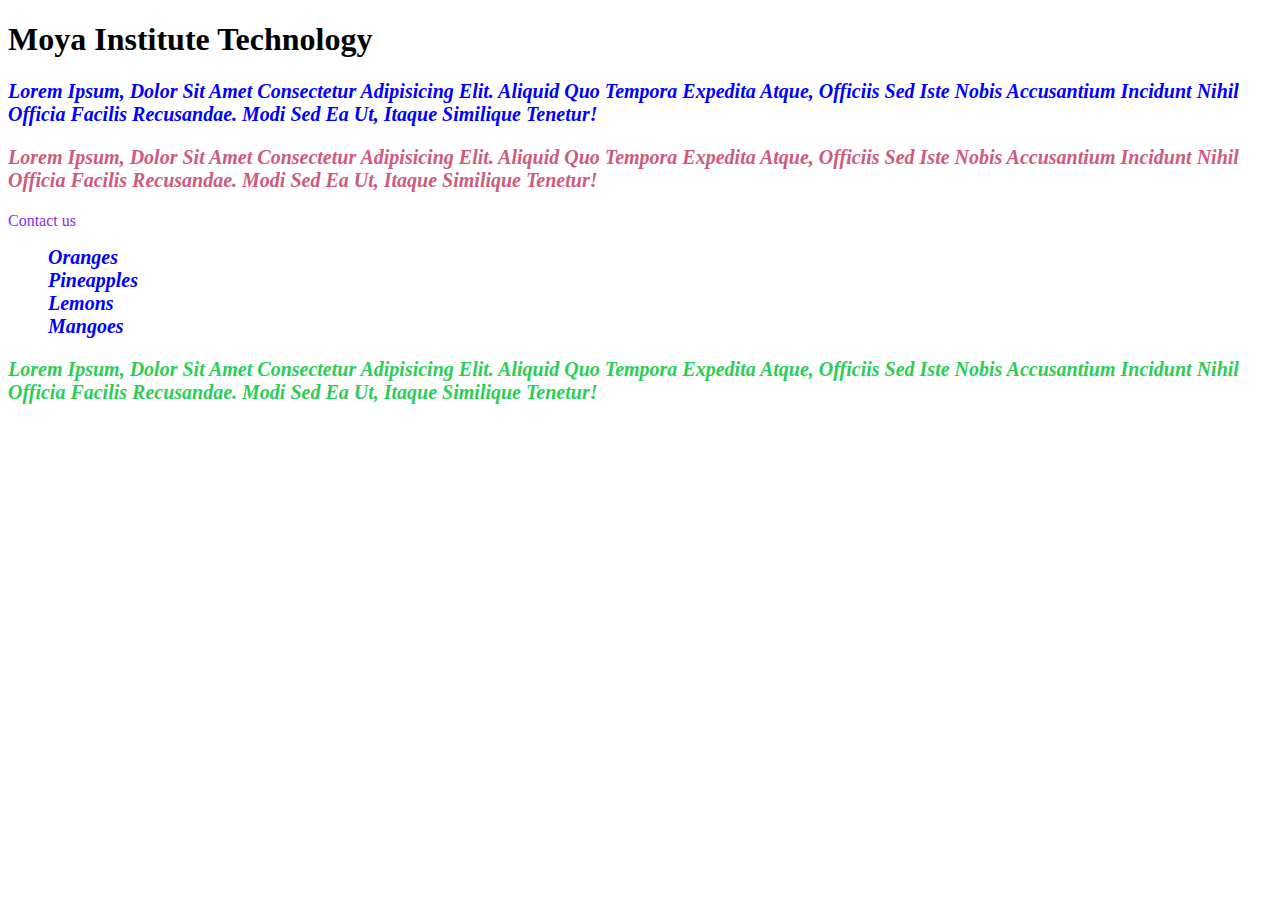
<file: index.html>
<!DOCTYPE html>
<html lang="en">
<head>
    <meta charset="UTF-8">
    <meta name="viewport" content="width=device-width, initial-scale=1.0">
    <title>Document</title>
    <!-- external css -->
     
    <link rel="stylesheet" href="style.css">
</head>
<body>
    
    <h1>Moya Institute Technology</h1>

    <section class="sec1">
        <p>Lorem ipsum, dolor sit amet consectetur adipisicing elit. Aliquid quo tempora expedita atque, officiis sed iste nobis accusantium incidunt nihil officia facilis recusandae. Modi sed ea ut, itaque similique tenetur!</p>
    </section>

    <section class="sec2">
        <p class="p2">Lorem ipsum, dolor sit amet consectetur adipisicing elit. Aliquid quo tempora expedita atque, officiis sed iste nobis accusantium incidunt nihil officia facilis recusandae. Modi sed ea ut, itaque similique tenetur!</p>
        <a href="">Contact us</a>
        <ul>
        <li>Oranges</li>
        <li>Pineapples</li>
        <li>Lemons</li>
        <li>Mangoes</li>
        </ul>

    </section>

    <section class="sec3">
        <p class="p3">Lorem ipsum, dolor sit amet consectetur adipisicing elit. Aliquid quo tempora expedita atque, officiis sed iste nobis accusantium incidunt nihil officia facilis recusandae. Modi sed ea ut, itaque similique tenetur!</p>
    </section>
</body>
</html>
</file>
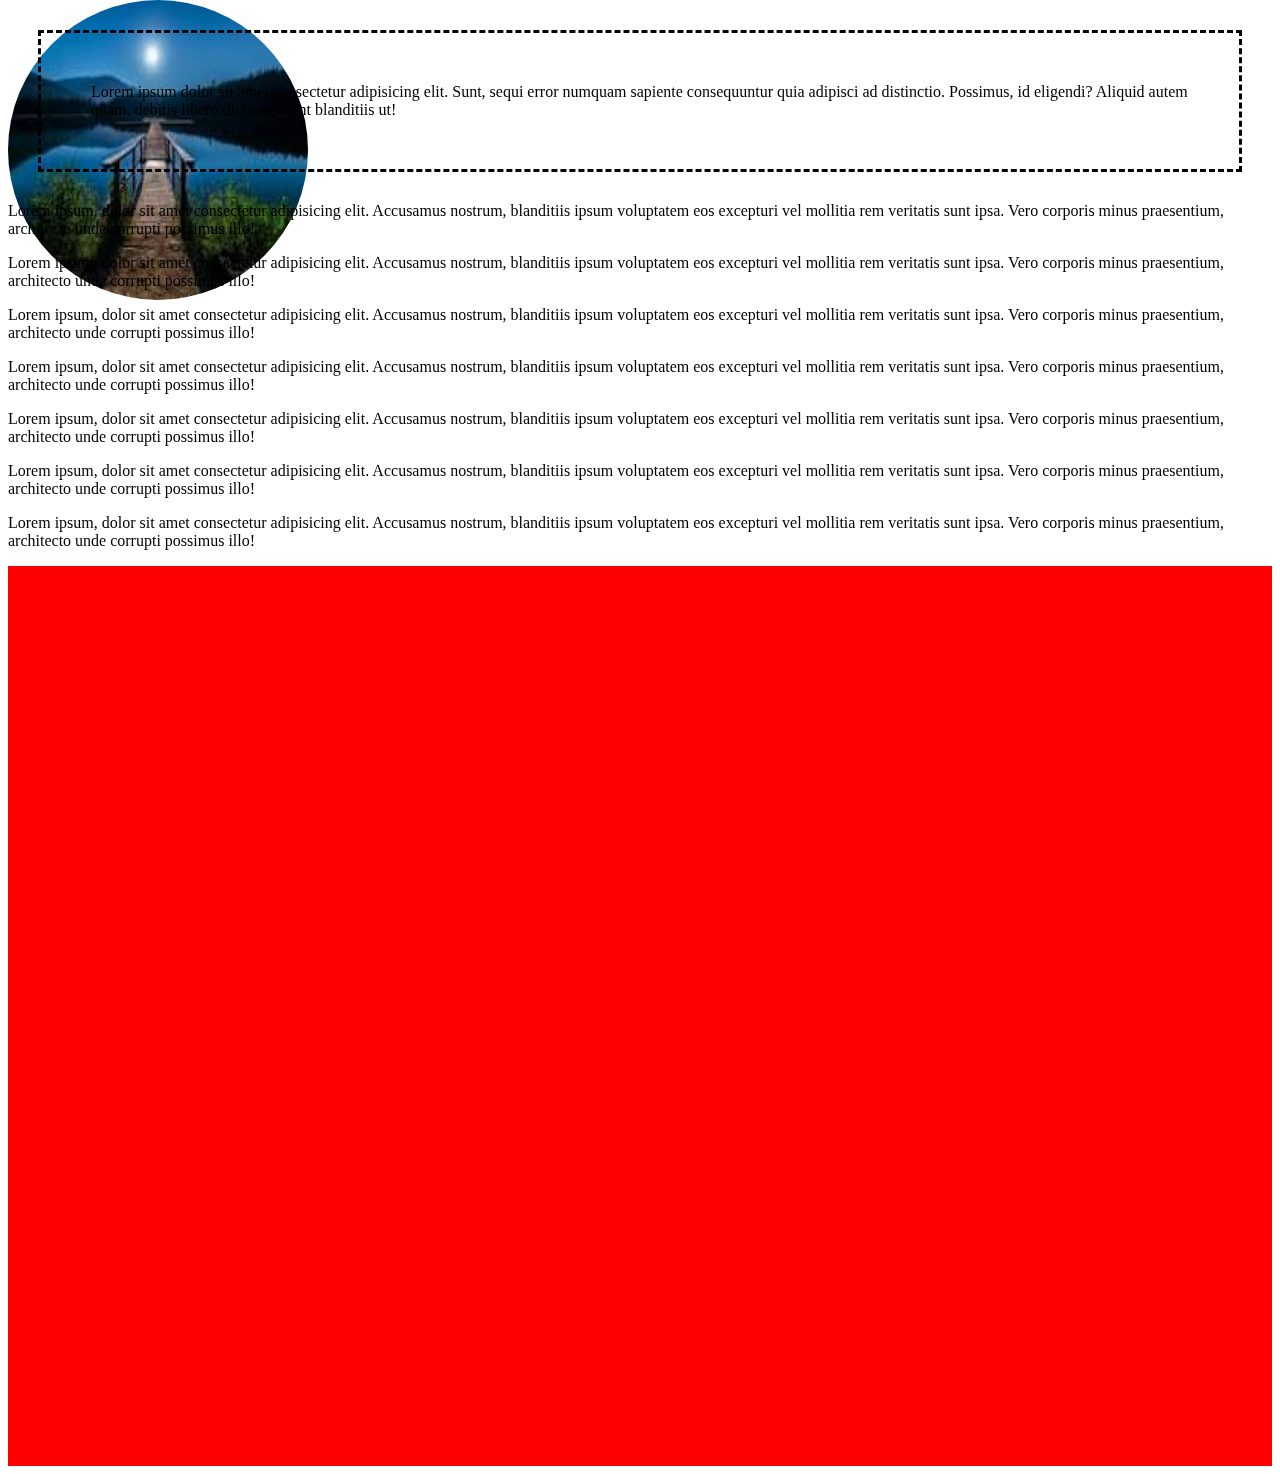
<file: Box.html>
<!DOCTYPE html>
<html lang="en">
<head>
    <meta charset="UTF-8">
    <meta name="viewport" content="width=device-width, initial-scale=1.0">
    <title>Document</title>
   <link rel="stylesheet" href="box.css">
</head>
<body>
   <section class="p5">
    <p>Lorem ipsum dolor sit amet consectetur adipisicing elit. Sunt, sequi error numquam sapiente consequuntur quia adipisci ad distinctio. Possimus, id eligendi? Aliquid autem quam, debitis libero dicta nesciunt blanditiis ut!</p>
</section>
<p>Lorem ipsum, dolor sit amet consectetur adipisicing elit. Accusamus nostrum, blanditiis ipsum voluptatem eos excepturi vel mollitia rem veritatis sunt ipsa. Vero corporis minus praesentium, architecto unde corrupti possimus illo!</p>
<p>Lorem ipsum, dolor sit amet consectetur adipisicing elit. Accusamus nostrum, blanditiis ipsum voluptatem eos excepturi vel mollitia rem veritatis sunt ipsa. Vero corporis minus praesentium, architecto unde corrupti possimus illo!</p>
<p>Lorem ipsum, dolor sit amet consectetur adipisicing elit. Accusamus nostrum, blanditiis ipsum voluptatem eos excepturi vel mollitia rem veritatis sunt ipsa. Vero corporis minus praesentium, architecto unde corrupti possimus illo!</p>
<p>Lorem ipsum, dolor sit amet consectetur adipisicing elit. Accusamus nostrum, blanditiis ipsum voluptatem eos excepturi vel mollitia rem veritatis sunt ipsa. Vero corporis minus praesentium, architecto unde corrupti possimus illo!</p>
<p>Lorem ipsum, dolor sit amet consectetur adipisicing elit. Accusamus nostrum, blanditiis ipsum voluptatem eos excepturi vel mollitia rem veritatis sunt ipsa. Vero corporis minus praesentium, architecto unde corrupti possimus illo!</p>
<p>Lorem ipsum, dolor sit amet consectetur adipisicing elit. Accusamus nostrum, blanditiis ipsum voluptatem eos excepturi vel mollitia rem veritatis sunt ipsa. Vero corporis minus praesentium, architecto unde corrupti possimus illo!</p>
<p>Lorem ipsum, dolor sit amet consectetur adipisicing elit. Accusamus nostrum, blanditiis ipsum voluptatem eos excepturi vel mollitia rem veritatis sunt ipsa. Vero corporis minus praesentium, architecto unde corrupti possimus illo!</p>

<section class="secc">
    <img src="Img1.jpeg" alt="">
</section>


<section>

</section>
    
</body>
</html>
</file>
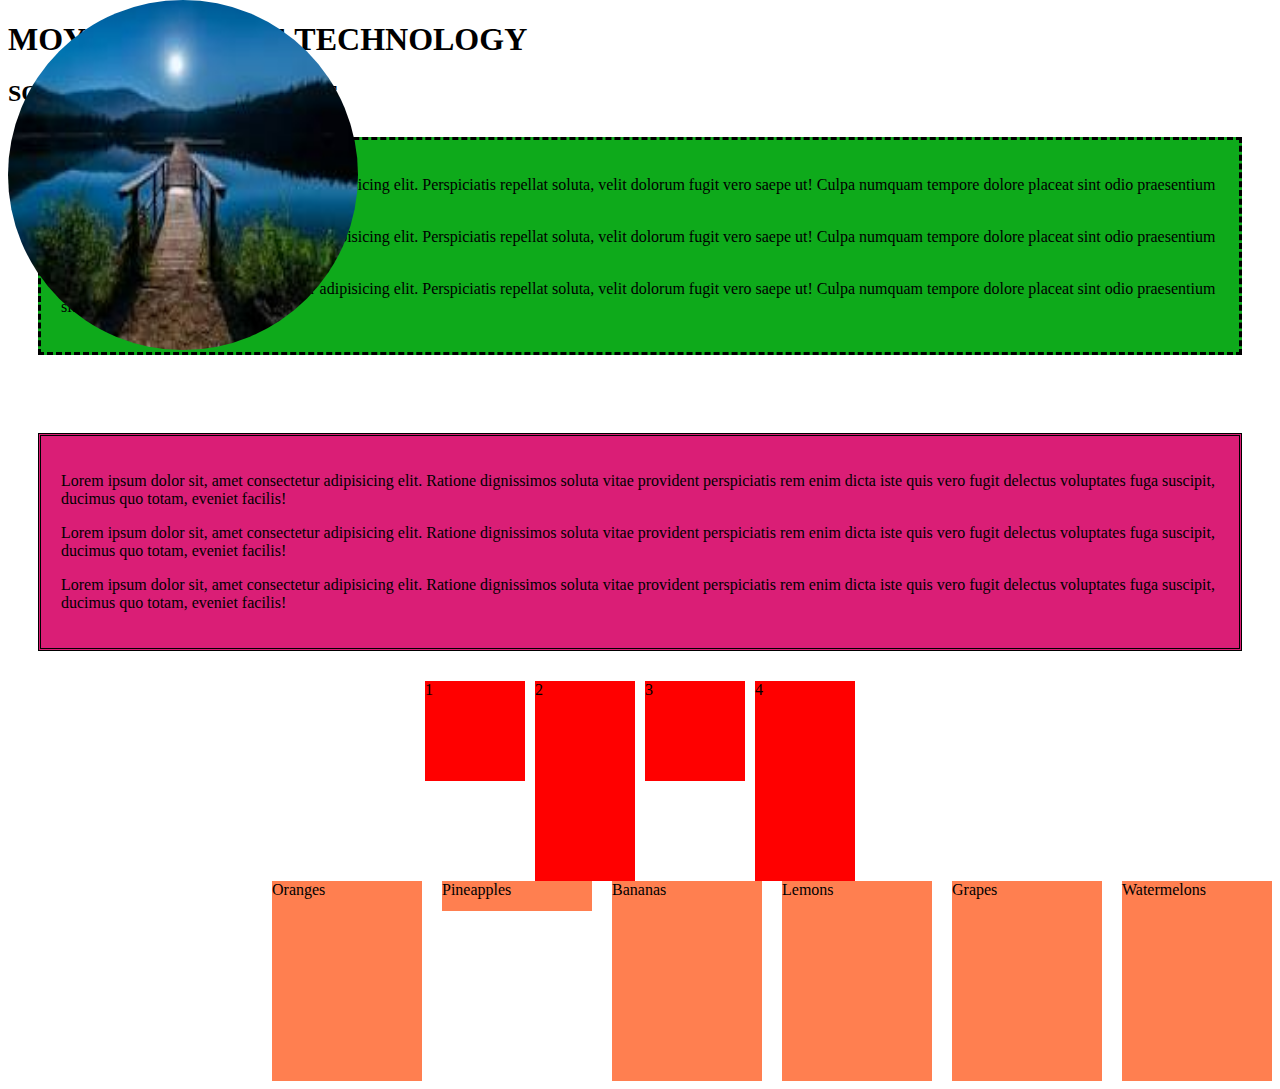
<file: Fay.html>
<!DOCTYPE html>
<html lang="en">

<head>
    <meta charset="UTF-8">
    <meta name="viewport" content="width=device-width, initial-scale=1.0">
    <title>Document</title>
    <link rel="stylesheet" href="Fay.css">
</head>

<body>
    <h1>MOYA INSTITUTE TECHNOLOGY</h1>
    <h2>SOFTWARE DEVELOPMENT</h2>

    <section class="sec11">
        <p>Lorem ipsum dolor sit amet consectetur adipisicing elit. Perspiciatis repellat soluta, velit dolorum fugit vero saepe ut! Culpa numquam tempore dolore placeat sint odio praesentium sit consectetur qui, incidunt saepe!</p>
        <p>Lorem ipsum dolor sit amet consectetur adipisicing elit. Perspiciatis repellat soluta, velit dolorum fugit vero saepe ut! Culpa numquam tempore dolore placeat sint odio praesentium sit consectetur qui, incidunt saepe!</p>
        <p>Lorem ipsum dolor sit amet consectetur adipisicing elit. Perspiciatis repellat soluta, velit dolorum fugit vero saepe ut! Culpa numquam tempore dolore placeat sint odio praesentium sit consectetur qui, incidunt saepe!</p>

    </section>
        <br>

    <section class="sec12">
        <p>Lorem ipsum dolor sit, amet consectetur adipisicing elit. Ratione dignissimos soluta vitae provident perspiciatis rem enim dicta iste quis vero fugit delectus voluptates fuga suscipit, ducimus quo totam, eveniet facilis!</p>
        <p>Lorem ipsum dolor sit, amet consectetur adipisicing elit. Ratione dignissimos soluta vitae provident perspiciatis rem enim dicta iste quis vero fugit delectus voluptates fuga suscipit, ducimus quo totam, eveniet facilis!</p>
        <p>Lorem ipsum dolor sit, amet consectetur adipisicing elit. Ratione dignissimos soluta vitae provident perspiciatis rem enim dicta iste quis vero fugit delectus voluptates fuga suscipit, ducimus quo totam, eveniet facilis!</p>

    </section>

    <section class="sec13">
        <img src="Img1.jpeg" alt="">
    </section>

    <section class="flexbox">
        <div class="box">1</div>
        <div class="box" style="height: 200px;">2</div>
        <div class="box">3</div>
        <div class="box" style="height: 200px;">4</div>

    </section>


    <section class="flexname">
        <div class="name">Oranges</div>
        <div class="name" style="height: 30px;">Pineapples</div>
        <div class="name">Bananas</div>
        <div class="name">Lemons</div>
        <div class="name">Grapes</div>
        <div class="name">Watermelons</div>
    </section>




</body>

</html>
</file>
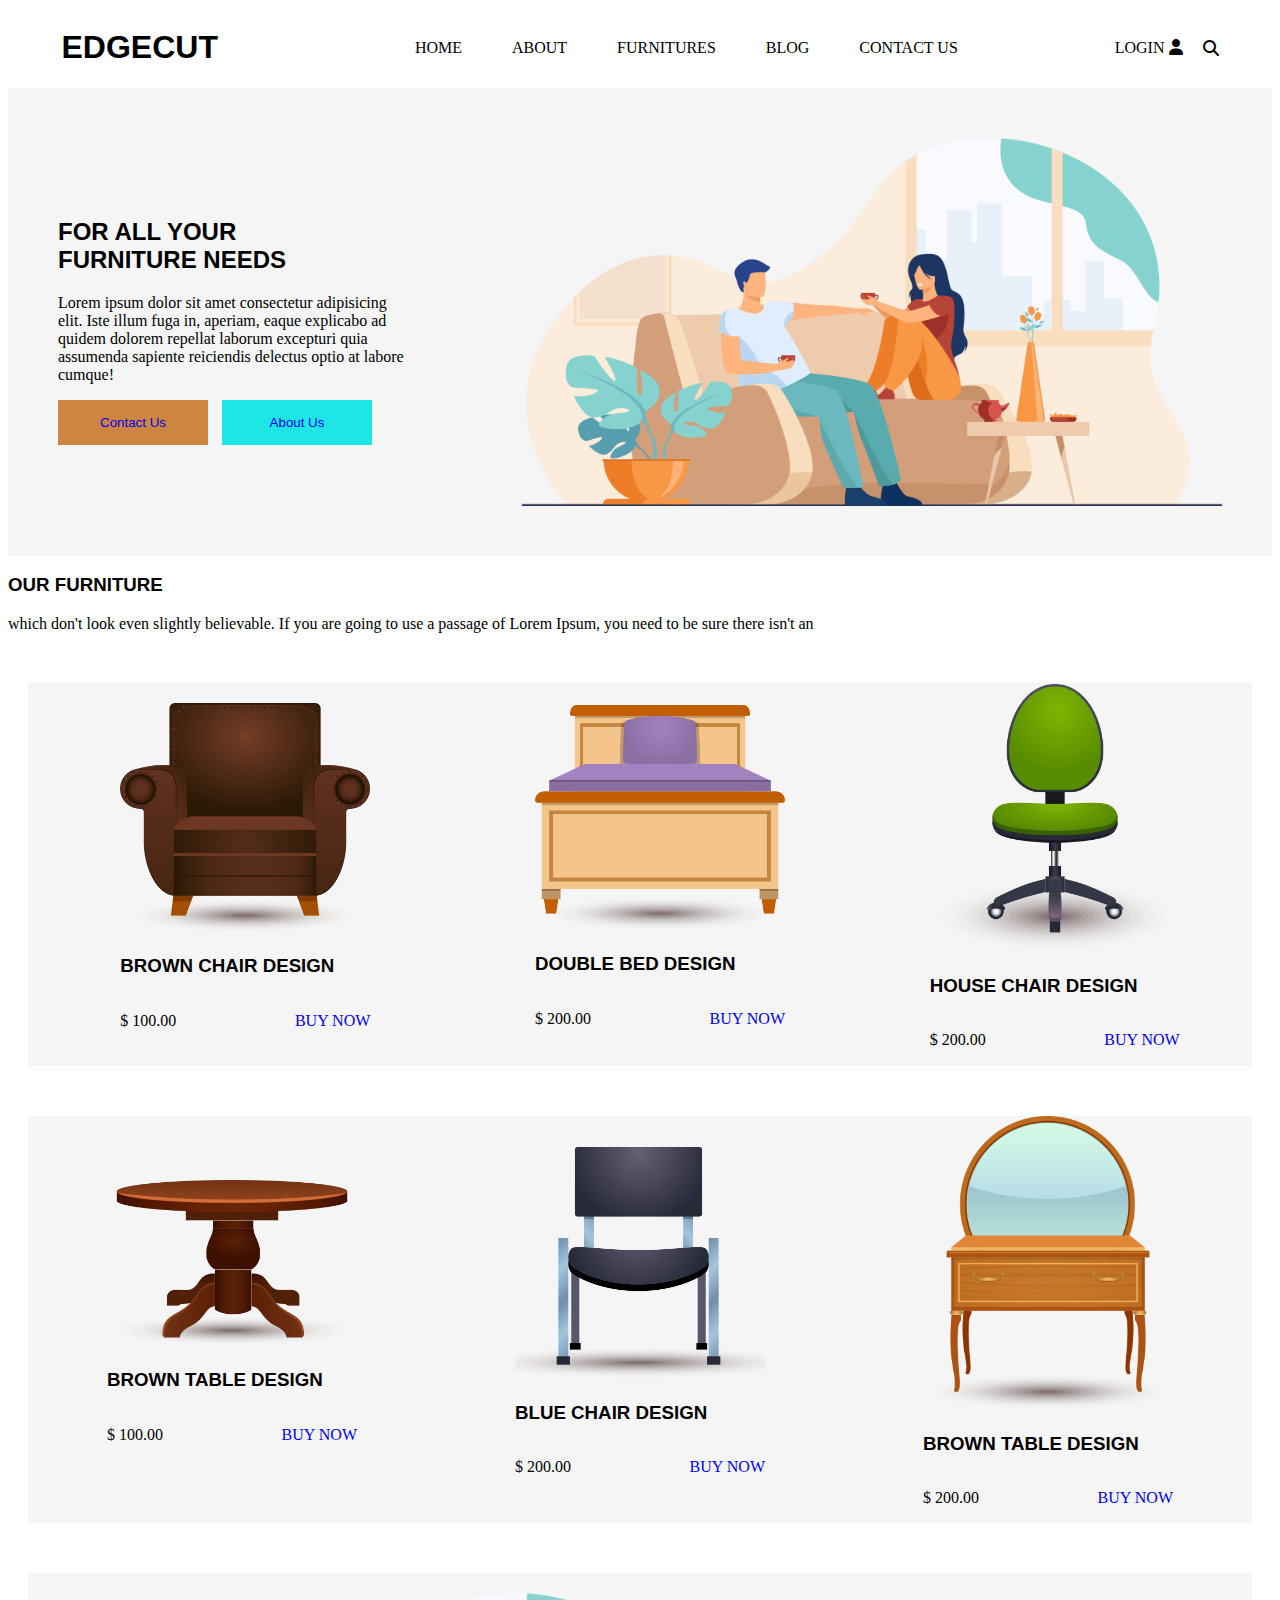
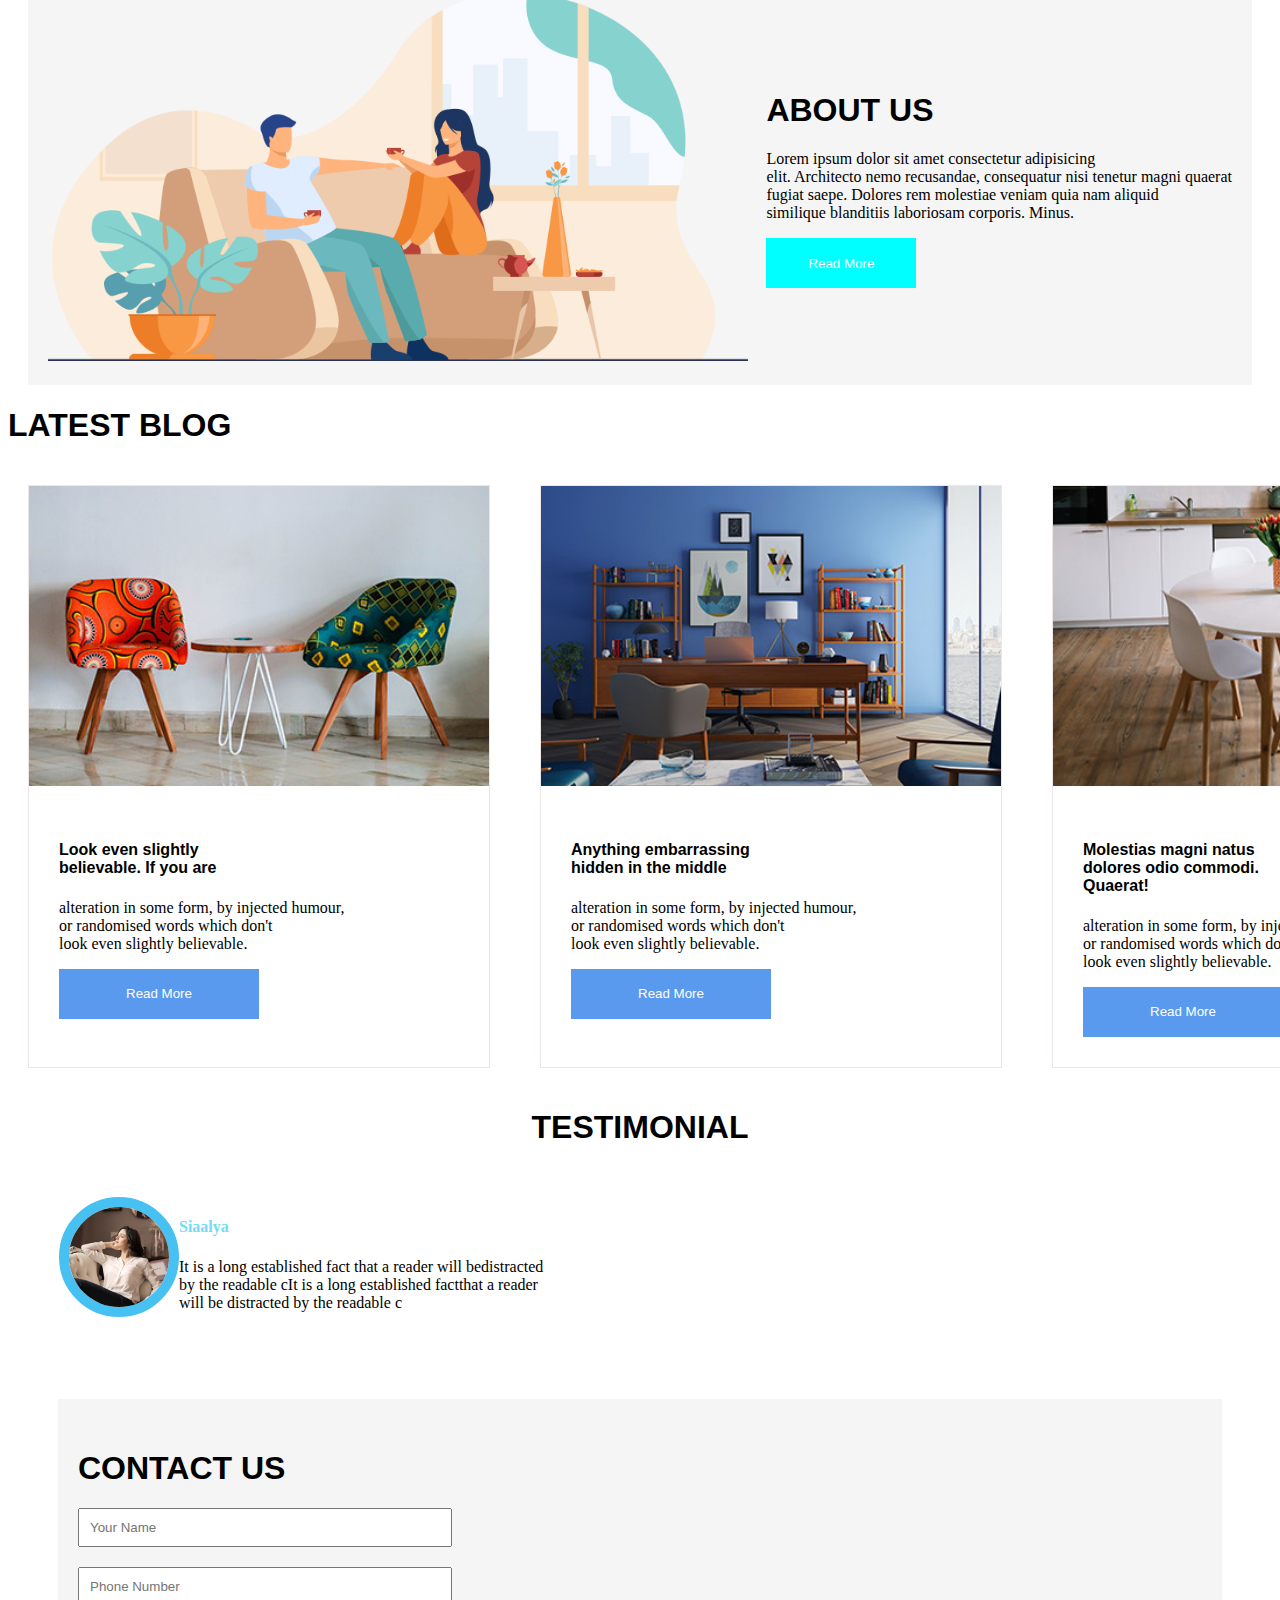
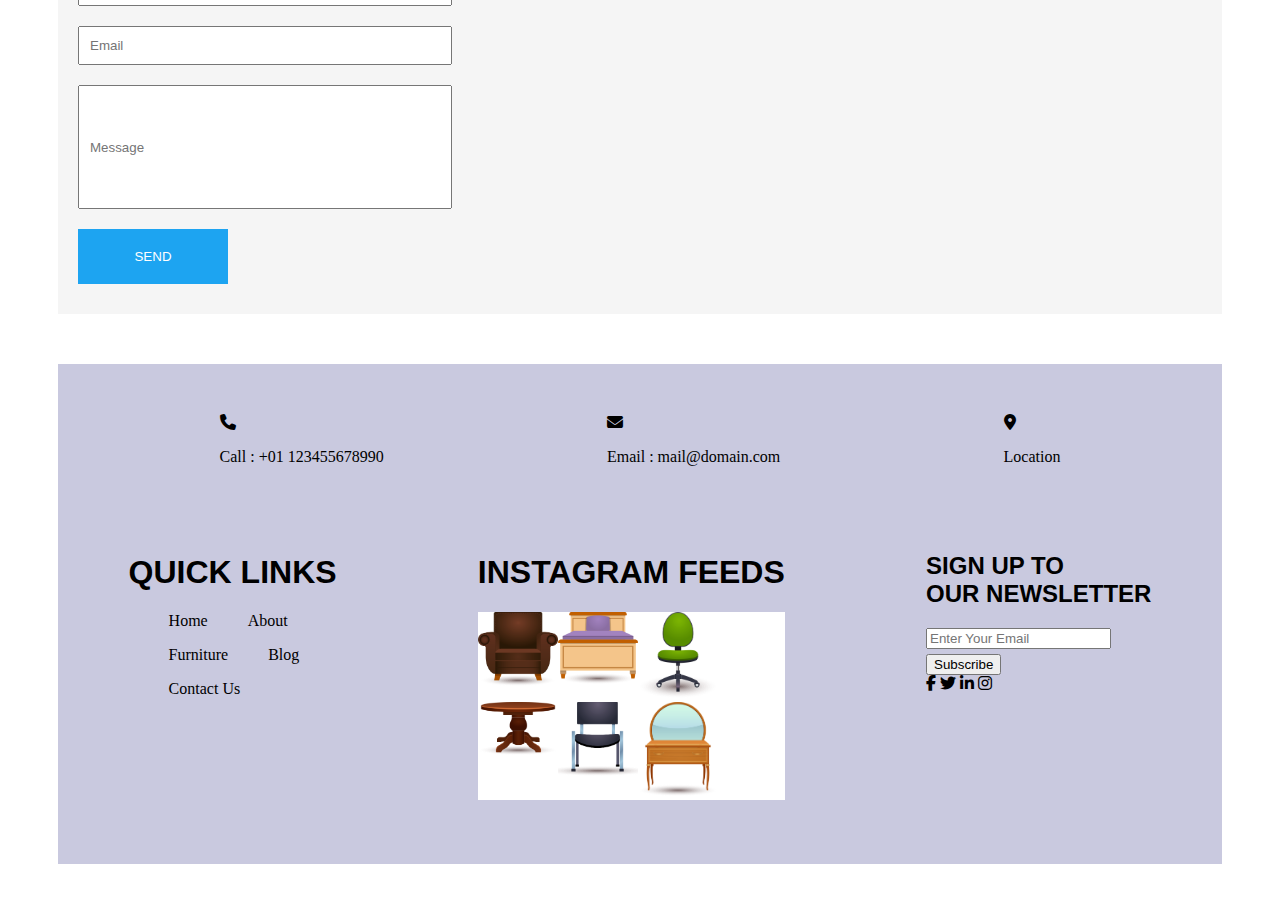
<file: furniture.html>
<!DOCTYPE html>
<html lang="en">

<head>
    <meta charset="UTF-8">
    <meta name="viewport" content="width=device-width, initial-scale=1.0">
    <title>Document</title>
    <link rel="stylesheet" href="furniture.css">
    <link rel="stylesheet" href="https://cdnjs.cloudflare.com/ajax/libs/font-awesome/6.7.2/css/all.min.css">
    <link rel="stylesheet" href="https://cdnjs.cloudflare.com/ajax/libs/font-awesome/6.7.0/css/all.min.css" integrity="sha512-9xKTRVabjVeZmc+GUW8GgSmcREDunMM+Dt/GrzchfN8tkwHizc5RP4Ok/MXFFy5rIjJjzhndFScTceq5e6GvVQ==" crossorigin="anonymous" referrerpolicy="no-referrer" />
    <link rel="stylesheet" href="https://cdnjs.cloudflare.com/ajax/libs/font-awesome/6.5.0/css/all.min.css">
    <link rel="stylesheet" href="https://cdnjs.cloudflare.com/ajax/libs/font-awesome/5.8.1/css/all.min.css">
    
</head>

<body>
    <nav>
        <h1>EDGECUT</h1>
        <ul>
            <li><a href="#">HOME</a></li>
            <li><a href="#">ABOUT</a></li>
            <li><a href="#">FURNITURES</a></li>
            <li><a href="#">BLOG</a></li>
            <li><a href="#">CONTACT US</a></li>

        </ul>
        <div class="icon">
            <li><a href="#">LOGIN</a> <i class="fa-solid fa-user"></i></li>
            <div>
                <i class="fa-solid fa-magnifying-glass"></i>
                

            </div>
            
        </div>

    </nav>

    <div class="divv">

        <div id="div2">
            <h2>For All Your<br>Furniture Needs</h2>
            <p>Lorem ipsum dolor sit amet consectetur adipisicing <br> elit. Iste illum fuga in, aperiam, eaque
                explicabo ad <br> quidem dolorem repellat laborum excepturi quia <br> assumenda sapiente reiciendis
                delectus optio at labore cumque!</p>

            <button class="btn1"><a href="#">Contact Us</a></button>

            <button id="btn2"><a href="#">About Us</a></button>
        </div>
        <img src="slider-img1.png" alt="">

    </div>

    <div>
        <h3>OUR FURNITURE</h3>
        <P>which don't look even slightly believable. If you are going to use a passage of Lorem Ipsum, you need to be
            sure there isn't an</P>
    </div>

    <div class="product">

        <div class="im" style="margin: 20px; gap: 20px;">
            <img src="f1.png" alt="">

            <h3>brown Chair Design</h3>

            <div class="divs">
                <p>$ 100.00</p>
                <a href="#">BUY NOW</a>
            </div>
        </div>

        <div>
            <img src="f2.png" alt="">

            <h3>Double Bed Design</h3>

            <div class="divs">
                <p>$ 200.00</p>
                <a href="#">BUY NOW</a>
            </div>

        </div>
        <div>
            <img src="f3.png" alt="">

            <h3>House Chair Design</h3>

            <div class="divs">
                <p>$ 200.00</p>
                <a href="#">BUY NOW</a>

            </div>
        </div>


    </div>
    <div class="product" style="display: flex;">
        <div>
            <img src="f4.png" alt="">

            <h3>brown Table Design</h3>
            <div class="divs">
                <p>$ 100.00</p>
                <a href="#">BUY NOW</a>

            </div>


        </div>


        <div>
            <img src="f5.png" alt="">

            <h3>Blue Chair Design</h3>
            <div class="divs">
                <p>$ 200.00</p>
                <a href="#">BUY NOW</a>

            </div>



        </div>

        <div>
            <img src="f6.png" alt="">

            <h3>Brown Table Design</h3>
            <div class="divs">
                <p>$ 200.00</p>
                <a href="#">BUY NOW</a>
            </div>

        </div>
    </div>

    <div class="part2">
        <div><img src="slider-img1.png" alt=""></div>
        <div>
            <h1>ABOUT US</h1>
            <P>Lorem ipsum dolor sit amet consectetur adipisicing <br> elit. Architecto nemo recusandae, consequatur nisi tenetur magni quaerat <br> fugiat saepe. Dolores rem molestiae veniam quia nam aliquid <br>similique blanditiis laboriosam corporis. Minus.</P>
            <button><a href="#">Read More</a></button>
        </div>
    </div>

    <h1>Latest Blog</h1>

    <div id="blog">

        <div style="margin: 20px; border: 1px solid rgb(236, 230, 230);">

            <img src="b1.jpg" alt="">

            <div class="cd">
                <h4>Look even slightly <br>believable. If you are</h4>
                <p>alteration in some form, by injected humour,<br> or randomised words which don't <br> look even slightly believable.</p>
                <button><a href="#">Read More</a></button>
            </div>
            
        </div>
        
        <div style="margin: 20px; border: 1px solid rgb(236, 230, 230);">

            <img src="b2.jpg" alt="">

            <div class="cd">
                <h4>Anything embarrassing <br> hidden in the middle</h4>
                <p>alteration in some form, by injected humour,<br> or randomised words which don't <br>look even slightly believable.</p>
                <button><a href="#">Read More</a></button>
            </div>
            
        </div>
        
        <div style="margin: 20px; border: 1px solid rgb(236, 230, 230);">

            <img src="b3.jpg" alt="">

            <div class="cd">
                <h4>Molestias magni natus <br> dolores odio commodi. <br> Quaerat!</h4> 
                <p>alteration in some form, by injected humour,<br>or randomised words which don't <br>look even slightly believable.</p>
                <button><a href="#">Read More</a></button>
            </div>
            

        </div>
       
    </div>


    <div id="clt">

        <div> 
            <h1 style="text-align: center; text-transform: uppercase; font-family: sans-serif; font-weight: bolder;">Testimonial</h1>
        
        </div>

     <div class="client">
        <div>
            <img src="client.jpg" alt="" style="width: 100px; height: 100px; border-radius: 50%; border: 10px solid rgb(71, 193, 241)">
        </div>
        
        <div class="Testimonial">
            <h4 style="color: rgb(114, 220, 247); font-weight: bolder;">Siaalya</h4>
            <p>It is a long established fact that a reader will bedistracted by the readable cIt is a long established factthat a reader will be distracted by the readable c</p>
        </div>

        </div>

     </div>

     <form>

        <div style="display: flex;">
            <div style="width: 400px;">
              <div>
                <h1>CONTACT US</h1>
              </div>
       
               <div id="input">
                   <input type="text" placeholder="Your Name" style="margin-bottom: 20px; width: 350px; padding: 10px;"> <br>
                   <input type="tel" placeholder="Phone Number" style="margin-bottom: 20px; width: 350px; padding: 10px;"> <br>
                   <input type="email" placeholder="Email" style="margin-bottom: 20px; width: 350px; padding: 10px;"> <br>
                   <input type="text" placeholder="Message" style="width: 350px; margin-bottom: 20px; padding: 10px; outline: none; height: 100px;">
                   <br>
                   <button style="background-color: rgb(29, 164, 241); border: none; width: 150px; padding: 20px; color: white;">SEND</button>
               </div>

            </div>

               <div class="map">
                <iframe src="https://www.google.com/maps/embed?pb=!1m14!1m8!1m3!1d486.6389825525185!2d-74.00611872587595!3d40.71276403856667!3m2!1i1024!2i768!4f13.1!3m3!1m2!1s0x89c258fda88cefb3%3A0x7f1e88758d210007!2sNew%20York%20City%20Hall!5e0!3m2!1sen!2sus!4v1734520135800!5m2!1sen!2sus" width="100%" height="450" style="border:0;" allowfullscreen="" loading="lazy" referrerpolicy="no-referrer-when-downgrade"></iframe>
               </div>

        </div>

     </form>

     <footer style="margin: 50px; background-color: rgb(201, 201, 223); height: 500px;">

        <div style="display: flex; justify-content: space-around; padding: 50px;">

            <div>
                <i class="fa-solid fa-phone"></i>
                <p>Call : +01 123455678990</p>
            </div>
            <div>
                <i class="fa-solid fa-envelope"></i>
                <p>Email : mail@domain.com</p>
            </div>
            <div>
                <i class="fa-solid fa-location-dot"></i>
                <p>Location</p>
            
            </div>


        </div>

        <div style="display: flex; justify-content: space-around;">
            <div>
                <h1>QUICK LINKS</h1>
                <div>
                    <ul >
                        <li><a href="">Home</a></li>
                        <li><a href="">About</a></li>
                    </ul>
                    <ul>
                        <li><a href="">Furniture</a></li>
                        <li><a href="">Blog</a></li>
                    </ul>
                    <ul>
                        <li><a href="">Contact Us</a></li>
                       
                    </ul>
                </div>
            </div>

            <div>
                <div>
                <h1>INSTAGRAM FEEDS</h1>

                </div>

                <div>

                    <div style="display: flex; background-color: white;">
                         <div><img src="f1.png" alt="" style="width: 80px;"></div>
                        <div><img src="f2.png" alt="" style="width: 80px;"></div>
                        <div><img src="f3.png" alt="" style="width: 80px;"></div>
                    </div>
    
                    <div style="display: flex; background-color: white;">
                       <div><img src="f4.png" alt="" style="width: 80px;"></div> 
                       <div><img src="f5.png" alt="" style="width: 80px;"></div> 
                       <div><img src="f6.png" alt="" style="width: 80px;"></div>
                    </div>

                </div>

                
               
                    
               
            </div>

            <div>
                <h2>SIGN UP TO <br>OUR NEWSLETTER</h2>
                <input type="email" placeholder="Enter Your Email" style="margin-bottom: 5px;">

                <button style="display: block;">Subscribe</button>

                <i class="fa-brands fa-facebook-f"></i>
                <i class="fa-brands fa-twitter"></i>
                <i class="fa-brands fa-linkedin-in"></i>
                <i class="fa-brands fa-instagram"></i>
            </div>
                    
        </div>





     </footer>

    

    




</body>

</html>
</file>
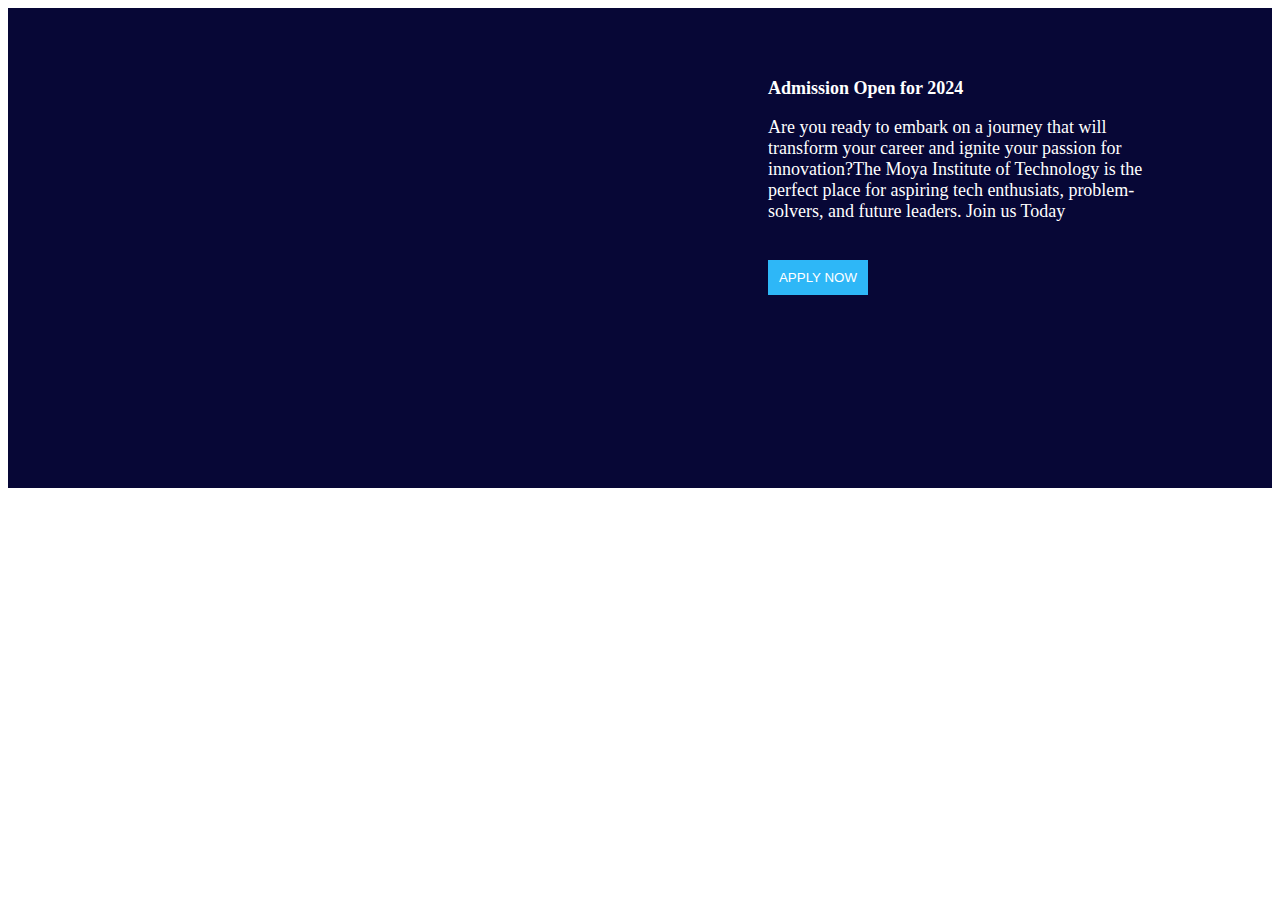
<file: Gap.html>
<!DOCTYPE html>
<html lang="en">

<head>
    <meta charset="UTF-8">
    <meta name="viewport" content="width=device-width, initial-scale=1.0">
    <title>Document</title>
    <link rel="stylesheet" href="Gap.css">
</head>

<body>
    <section class="seccc">
        <iframe width="700" height="480" src="https://www.youtube.com/embed/W6orYXYDHYI"
            title="The Angel&#39;s Song | Sounds of the Season" frameborder="0"
            allow="accelerometer; autoplay; clipboard-write; encrypted-media; gyroscope; picture-in-picture; web-share"
            referrerpolicy="strict-origin-when-cross-origin" allowfullscreen class="vid"></iframe>

        <div>
            <h2 class="h2">Admission Open for 2024</h2>
            <p class="p">Are you ready to embark on a journey that will <br> transform your career and ignite your
                passion for <br> innovation?The Moya Institute of Technology is the <br> perfect place for aspiring tech
                enthusiats, problem- <br>solvers, and future leaders. Join us Today</p>
            <button class="btn">APPLY NOW</button>
        </div>

    </section>








</body>

</html>
</file>
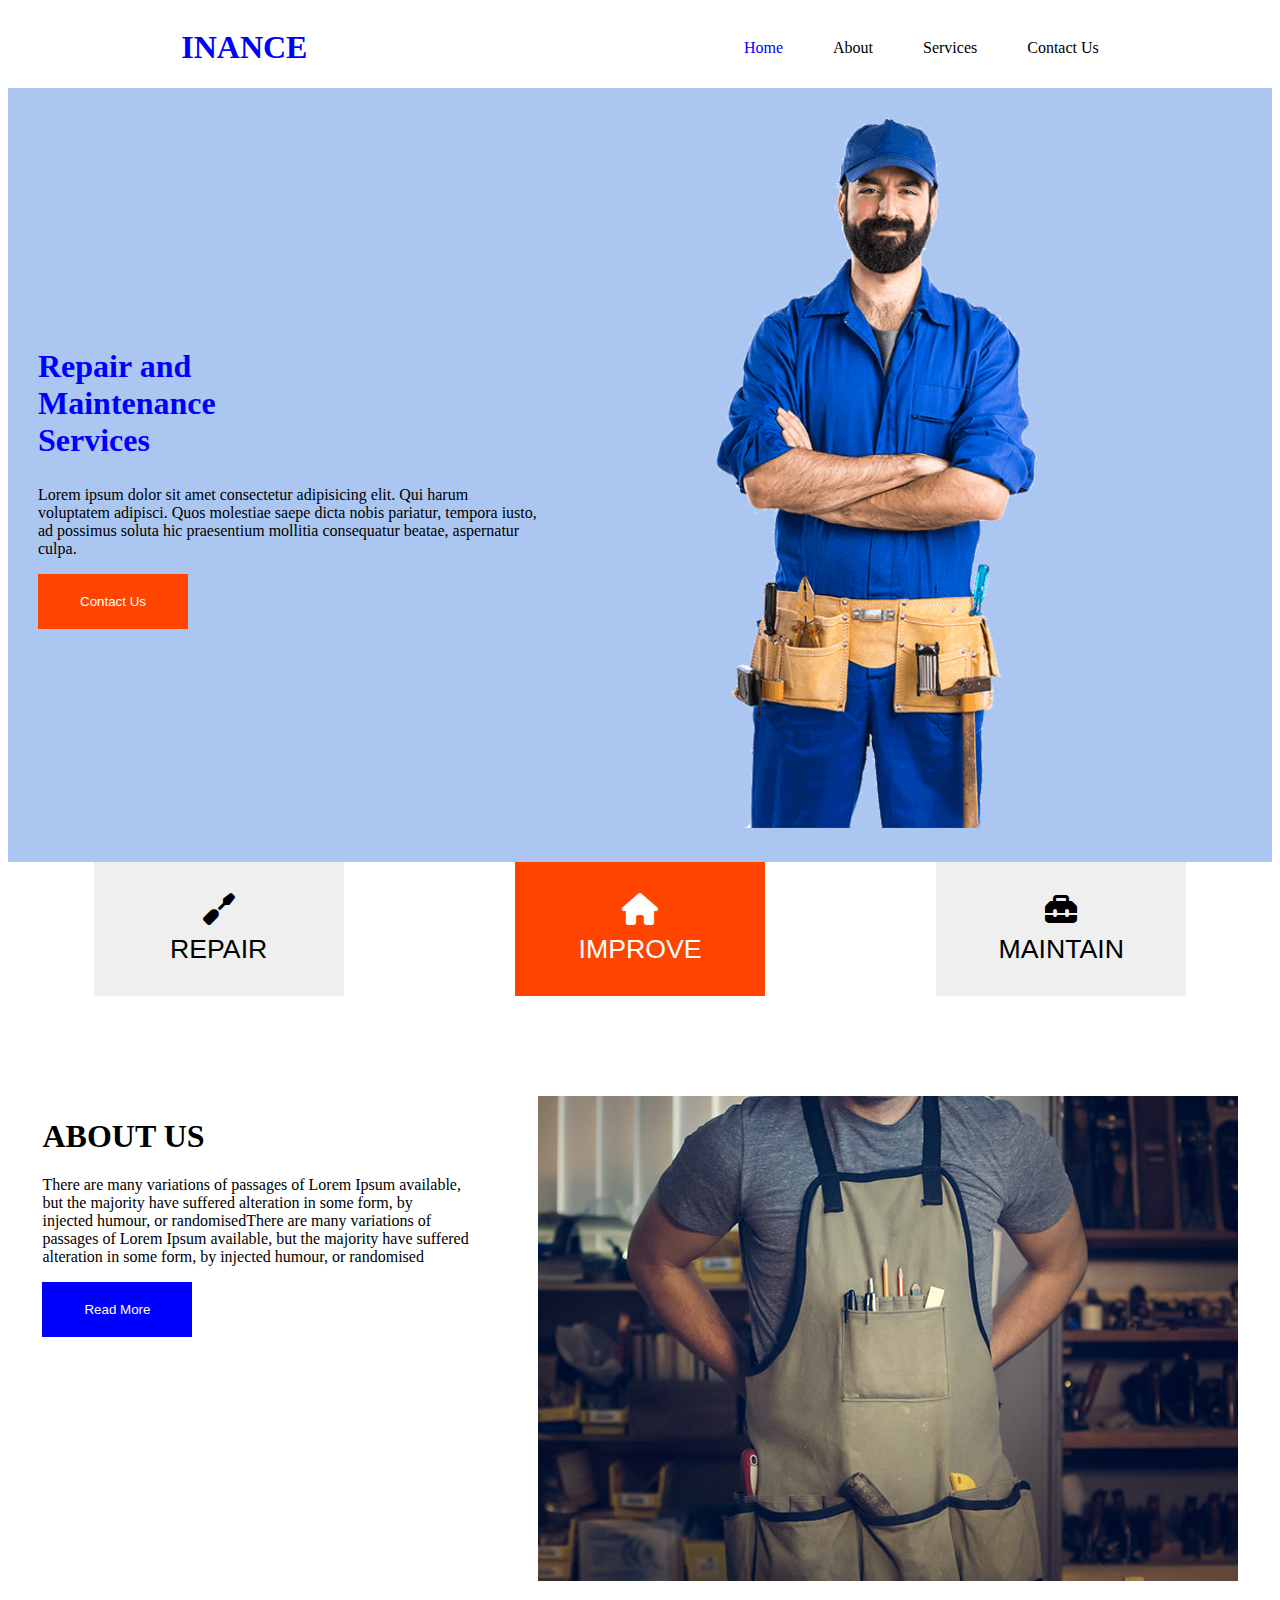
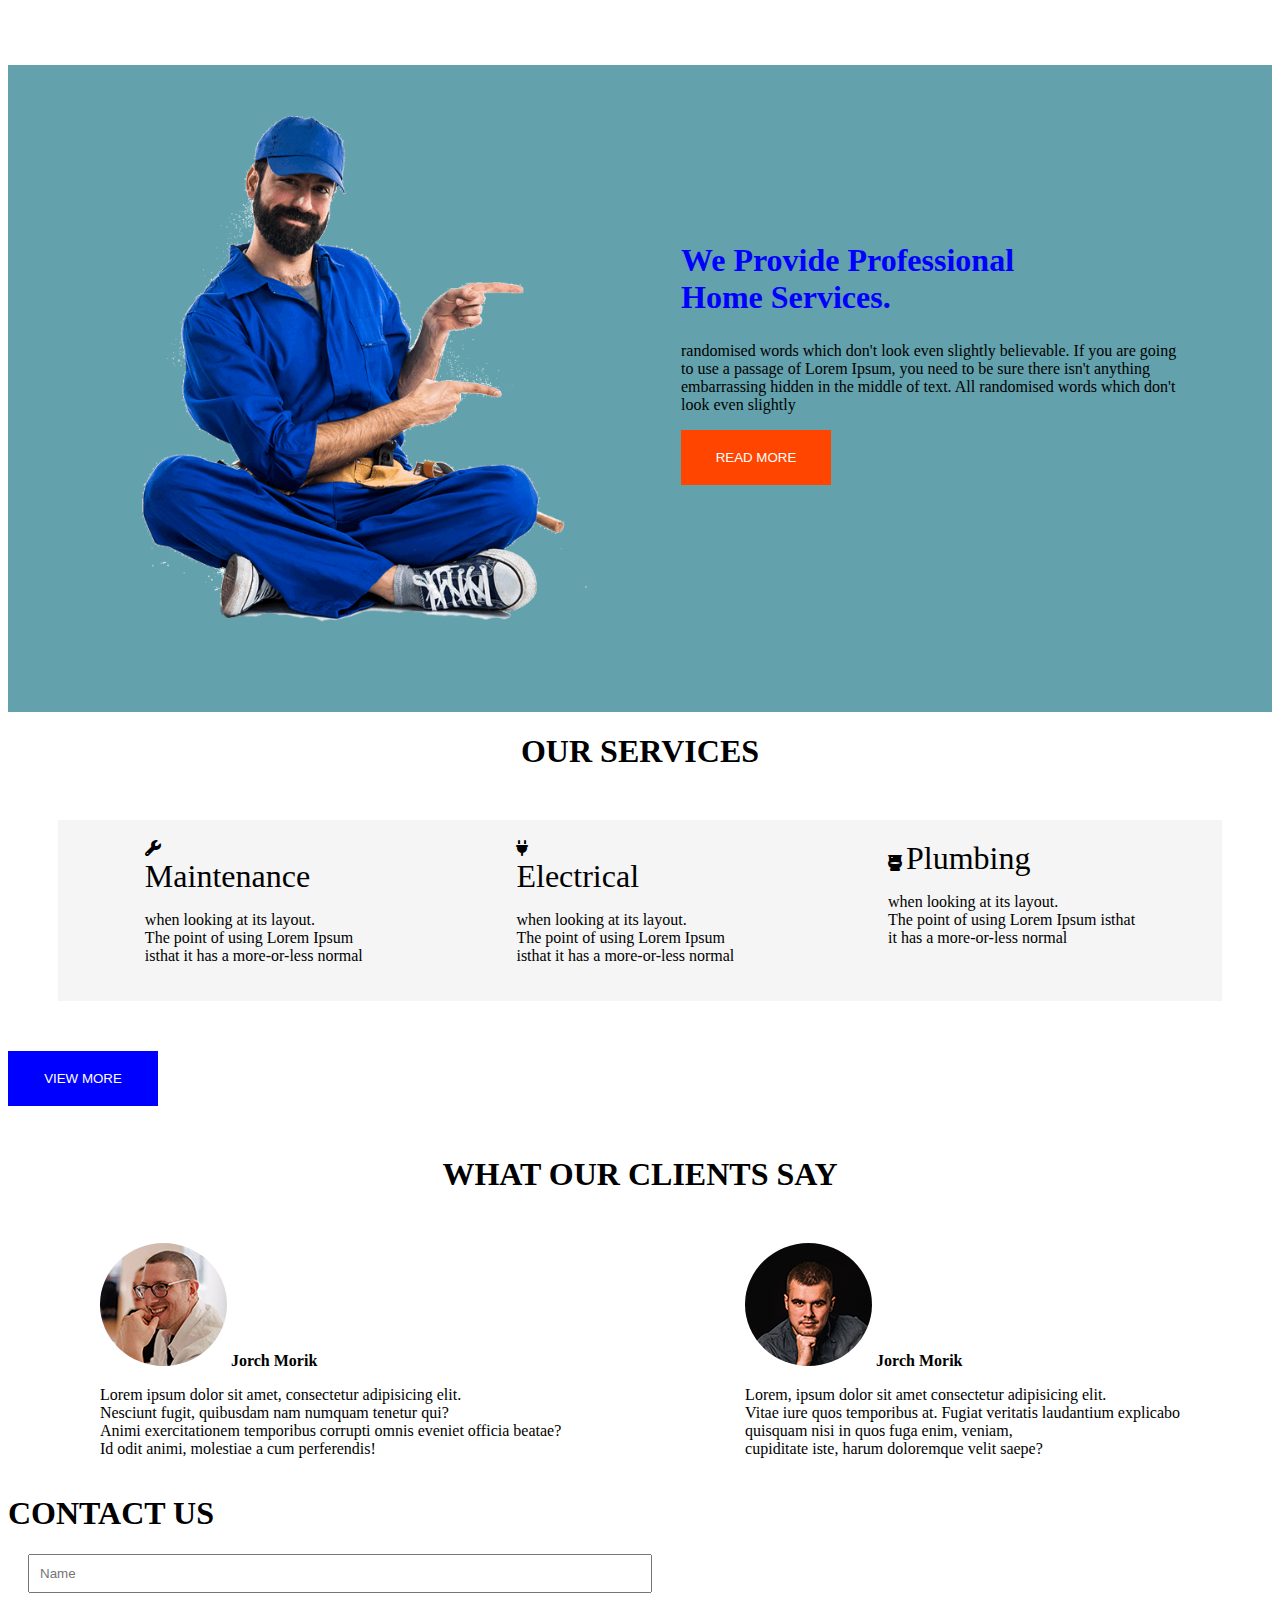
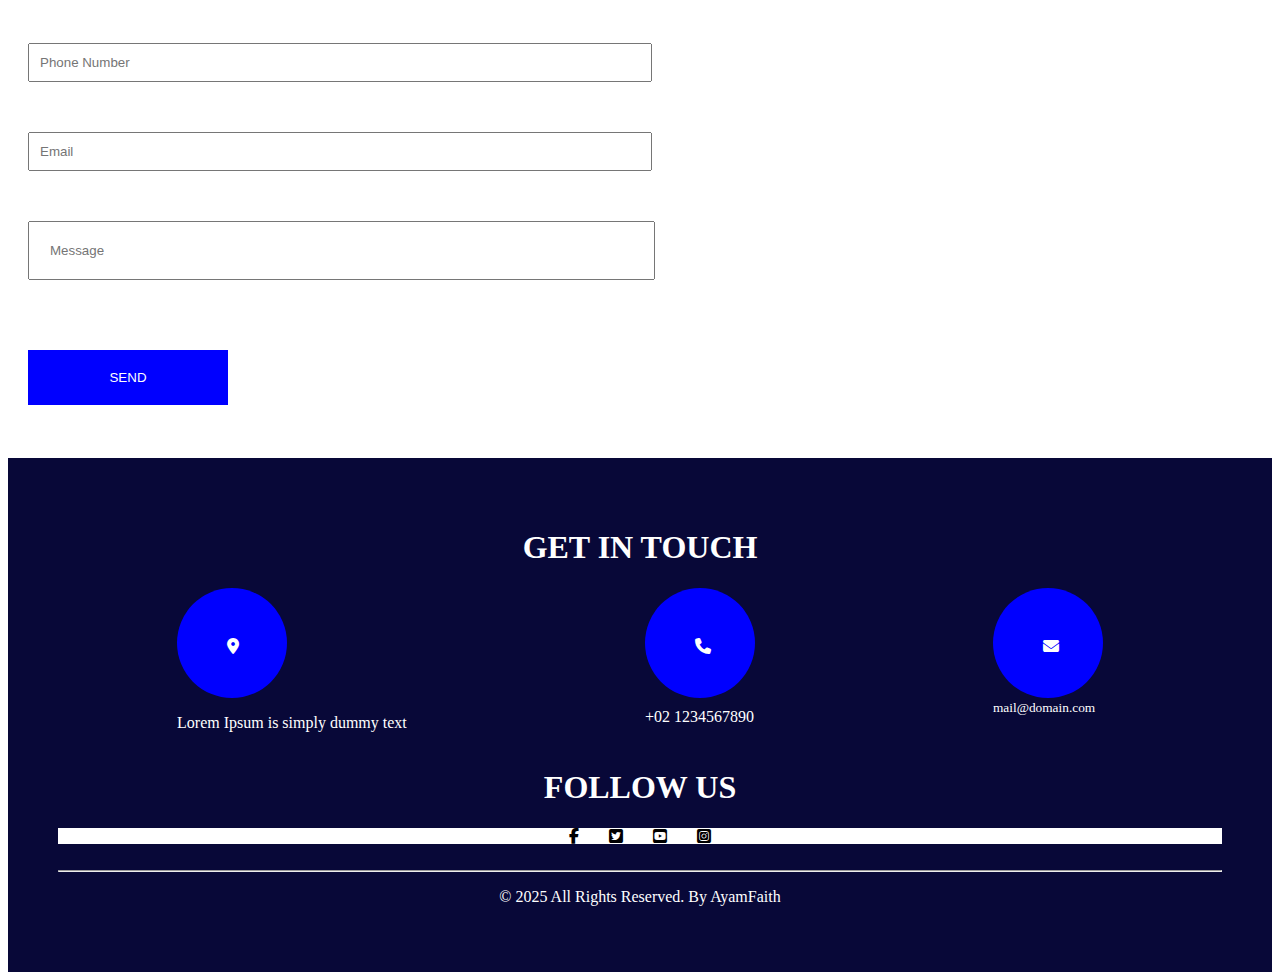
<file: inance.html>
<!DOCTYPE html>
<html lang="en">
<head>
    <meta charset="UTF-8">
    <meta name="viewport" content="width=device-width, initial-scale=1.0">
    <title>Document</title>
    <link rel="stylesheet" href="inance.css">
    <link rel="stylesheet" href="https://cdnjs.cloudflare.com/ajax/libs/font-awesome/6.7.0/css/all.min.css">
    <link rel="stylesheet" href="https://cdnjs.cloudflare.com/ajax/libs/font-awesome/6.5.0/css/all.min.css">
    <link rel="stylesheet" href="https://cdnjs.cloudflare.com/ajax/libs/font-awesome/6.4.2/css/all.min.css">
</head>
<body>
    <nav>
        <h1 style="color: blue;">INANCE</h1>
        <ul>
            <li style="color: blue;"><a href=""></a>Home</li>
            <li><a href=""></a>About</li>
            <li><a href=""></a>Services</li>
            <li><a href=""></a>Contact Us</li>
        </ul>
    </nav>
    <div class="div">
        <div>
            <h2 style="color: blue; font-size: xx-large;">Repair and <br> Maintenance <br>Services</h2>
            <p>Lorem ipsum dolor sit amet consectetur adipisicing elit. Qui harum voluptatem adipisci. Quos molestiae saepe dicta nobis pariatur, tempora iusto, ad possimus soluta hic praesentium mollitia consequatur beatae, aspernatur culpa.</p>
            <button>Contact Us</button>
        </div>
        <div>
            <img src="./New folder/slider-img.png" alt="">
        </div>
    </div>
    <div class="div2">
        <button>
            <i class="fa-solid fa-screwdriver"></i> <br>
            <small>REPAIR</small>
        </button>
        
        <button style="background-color: orangered; color: white;">
            <i class="fa-solid fa-house"></i> <br>
            <small>IMPROVE</small>
        </button>
      
        <button>
            <i class="fa-sharp fa-solid fa-toolbox"></i> <br>
            <small>MAINTAIN</small>
        </button>
    </div>
    <div id="div3">
        <div>
            <h1 style="font-size: xx-large;">ABOUT US</h1>
            <p>There are many variations of passages of Lorem Ipsum available, <br>but the majority have suffered alteration in some form, by <br>injected humour, or randomisedThere are many variations of <br>passages of Lorem Ipsum available, but the majority have suffered <br>alteration in some form, by injected humour, or randomised</p>
            <button>Read More</button>
        </div>

        <div>
            <img src="./New folder/about-img.jpg" alt="">
        </div>
    </div>

    <section class="sec">
        <section>
            <img src="./New folder/professional-img.png" alt="">
        </section>

        <section style="width: 500px; height: 400px; margin-top: 100px;">
            <h2 style="font-size: xx-large; color: blue;">We Provide Professional <br>Home Services.</h2>
            <p>randomised words which don't look even slightly believable. If you are going to use a passage of Lorem Ipsum, you need to be sure there isn't anything <br> embarrassing hidden in the middle of text. All randomised words which don't <br>look even slightly</p>
            <button>READ MORE</button>
        </section>
    </section>

        <h1 style="text-align: center;">OUR SERVICES</h1>
        
        <div class="Services">
            <div>
                <i class="fa-solid fa-wrench"></i> <br>
                <small style="font-size: xx-large;">Maintenance</small>
                <p>when looking at its layout. <br>The point of using Lorem Ipsum <br>isthat it has a more-or-less normal</p>
            </div>

            <div>
                <i class="fa-solid fa-plug"></i> <br>
                <small style="font-size: xx-large;">Electrical</small>
                <p>when looking at its layout. <br> The point of using Lorem Ipsum <br>isthat it has a more-or-less normal</p>
            </div>

            <div>
                <i class="fa-solid fa-toilet"></i>
                <span style="font-size: xx-large;">Plumbing</span>
                <p>when looking at its layout. <br> The point of using Lorem Ipsum isthat <br> it has a more-or-less normal</p>
            </div>
        </div>
        <button id="btn">VIEW MORE</button>
        <h3>What Our Clients Say</h3>

        <div class="clients">
            <div>
                <img src="./New folder/client-1.jpg" alt="">
                <h4 style="display: inline;">Jorch Morik</h4>
                <p>Lorem ipsum dolor sit amet, consectetur adipisicing elit.  <br> Nesciunt fugit, quibusdam nam numquam tenetur qui? <br> Animi exercitationem temporibus corrupti omnis eveniet officia beatae?<br> Id odit animi, molestiae a cum perferendis!</p>
            </div>
            <div>
                <img src="./New folder/client-2.jpg" alt="">
                <h4 style="display: inline;">Jorch Morik</h4>
                <p>Lorem, ipsum dolor sit amet consectetur adipisicing elit. <br> Vitae iure quos temporibus at. Fugiat veritatis laudantium explicabo <br> quisquam nisi in quos fuga enim, veniam, <br>cupiditate iste, harum doloremque velit saepe?</p>
            </div>
        </div>
        <h1>CONTACT US</h1>

        <div class="contact">
            <div>
                <form action="">
                    <input type="text" placeholder="Name" style="padding: 10px; width: 600px;  outline: none;">
                    <input type="tel" placeholder="Phone Number" style="display: block; margin-top: 50px; margin-bottom: 50px; padding: 10px; width: 600px; outline: none;">
                    <input type="email" placeholder="Email" style="padding: 10px; width: 600px; outline: none;">
                    <input type="text" placeholder="Message" style="display: block; margin-top: 50px; margin-bottom: 50px; padding: 20px; width: 583px; outline: none;">
                    <button id="send">SEND</button>
                </form>
            </div>
            <div>
                <iframe src="https://www.google.com/maps/embed?pb=!1m18!1m12!1m3!1d387196.07665879064!2d-74.30914977179596!3d40.69667269554806!2m3!1f0!2f0!3f0!3m2!1i1024!2i768!4f13.1!3m3!1m2!1s0x89c24fa5d33f083b%3A0xc80b8f06e177fe62!2sNew%20York%2C%20NY%2C%20USA!5e0!3m2!1sen!2ske!4v1736455719462!5m2!1sen!2ske" width="650" height="500" style="border:0;" allowfullscreen="" loading="lazy" referrerpolicy="no-referrer-when-downgrade"></iframe>
            </div>
        </div>
<footer>
    <div>
        <h1 style="text-align: center; color: white;">GET IN TOUCH</h1>
        <div class="foot">
            <div style="display: block;">
            <i class="fa-sharp fa-solid fa-location-dot" style="background-color: blue; width: 10px; height: 10px;padding: 50px; border-radius: 100%;"></i> <br>
            <p style="color: white;">Lorem Ipsum is simply dummy text</p>
            </div>
            

            <div>
            <i class="fa-solid fa-phone" style="margin-bottom: 10px; background-color: blue; width: 10px; height: 10px;padding: 50px; border-radius: 100%;"></i> <br>
            <span style="color: white;">+02 1234567890</span>
            </div>

            <div>
                <i class="fa-solid fa-envelope" style="background-color: blue; width: 10px; height: 10px;padding: 50px; border-radius: 100%; "></i> <br>
                <small style="margin-top: 20px; color: white;">mail@domain.com</small>
            </div>
            
        </div>
        <h1 style="text-align: center;color: white;">FOLLOW US</h1>
        <div class="Icons">
            
            <i class="fa-brands fa-facebook-f"></i>
            <i class="fa-brands fa-square-twitter"></i>
            <i class="fa-brands fa-square-youtube"></i>
            <i class="fa-brands fa-square-instagram"></i>
        </div>
       
    </div>
    <br>
    <hr>
        <p style="color: white; text-align: center;">© 2025 All Rights Reserved. By AyamFaith</p>
</footer>

       
        

        
    

</body>
</html>
</file>
<file: style.css>
/* h1{
    color: blue;
}
p{
    color: white;
}
.p2{
    color: green;
}
section{
    background: red;
}

.p2, .p3{
    font-size: 30;
}
.sec1 > p{
    font-size: 30px;
}
*{
    font-weight: bold;
} */


.sec1 p{
    font-size: 20px;
    color: blue;
    font-weight: bold;
    font-style: oblique;
    letter-spacing: normal;
    text-transform: capitalize;
    text-indent: 0;
    font-family:Georgia, 'Times New Roman', Times, serif ;
}

.sec2 ul li{
    list-style: none;
    font-size: 20px;
    color: blue;
    font-weight: bold;
    font-style: oblique;
    letter-spacing: normal;
    text-transform: capitalize;
    text-indent: 0;
    font-family:Georgia, 'Times New Roman', Times, serif ;
    
}

.sec2 a{
    color: blueviolet;
    text-decoration: none;

}

.sec2 p{
    font-size: 20px;
    color: rgb(207, 90, 125);
    font-weight: bold;
    font-style: oblique;
    letter-spacing: normal;
    text-transform: capitalize;
    text-indent: 0;
    font-family:Georgia, 'Times New Roman', Times, serif ;
}

.sec3 p{
    font-size: 20px;
    color: rgb(43, 206, 84);
    font-weight: bold;
    font-style: oblique;
    letter-spacing: normal;
    text-transform: capitalize;
    text-indent: 0;
    font-family:Georgia, 'Times New Roman', Times, serif ;

}
</file>
<file: box.css>
.p5 p{
    padding: 50px;
    margin: 30px;
    /* background-color: blueviolet; */
    border-style: dashed;
}

.secc{
    height: 100vh;
    background-color: red;
    position: relative;

}

.secc img{
    width: 300px;
    height: 300px;
    border-radius: 50%;
    /* position: absolute; */
    position: fixed;
    top: 0;
    z-index: -1;
}
</file>
<file: Fay.css>
.sec11{
    border-style: dashed;
    padding: 20px;
    margin: 30px;
    background-color: rgb(14, 170, 27);
}

.sec12{

    border-style: double;
    padding: 20px;
    margin: 30px;
    background-color: rgb(218, 30, 118);
}

.sec13 img{
    width: 350px;
    height: 350px;
    border-radius: 50%;
    /* position: absolute; */
    float: right;
    z-index: 1;
    position: absolute;
    top: 0;
    bottom: 0;
}

.flexbox div{
    background-color: red;
    width: 100px;
    height: 100px;
    

}
.flexbox{
    display: flex;
    justify-content: center;
    gap: 10px;
    align-items: flex-start;
}

.flexname div{
    background-color: coral;
    width: 150px;
    height: 200px;
}

.flexname{
    display: flex;
    justify-content: right;
    gap: 20px;
    align-items: stretch;
}
</file>
<file: furniture.css>
nav {
    display: flex;
    gap: 50px;
    align-items: center;
    justify-content: space-around;



}

ul {
    display: flex;
    gap: 50px;
    justify-content: center;
    text-align: center;
    list-style: none;






}

footer ul {
    display: flex;
    gap: 40px;
    justify-content: flex-start !important;
    text-align: right !important;
    list-style: none;






}

li a {

    margin-bottom: 100px;
    gap: 300px;
    text-decoration: none;
    color: black;


}

nav div {
    display: flex;
    align-items: center;
    gap: 20px;
    list-style: none;


}

h1 {
    font-weight: 700;
    font-family: sans-serif;
    color: #000000;
    text-transform: uppercase;

}

h2,
h3 {
    font: size 2.5rem;
    font-family: sans-serif;
    text-transform: uppercase;

}

a {
    text-decoration: none;

}

.btn1 {
    background-color: peru;
    border: none;
    width: 150px;
    padding: 15px;
    margin-right: 10px;
    font: size 2.5rem;
    font-family: sans-serif;
}

#btn2 {
    background-color: rgb(31, 230, 230);
    border: none;
    width: 150px;
    padding: 15px;
    font: size 2.5rem;
    font-family: sans-serif;
}

.divv {
    display: flex;
    align-items: center;
    gap: 100px;
    background-color: whitesmoke;
    padding: 50px;

}

img {
    width: 700px;

}

.div2 {
    width: 100%;
    height: fit-content;
}


.product {
    display: flex;
    justify-content: space-around;
    align-items: center;
    background-color: whitesmoke;
    margin-bottom: 50px;
    margin-left: 20px;
    margin-top: 50px;
    margin-right: 20px;


}

.product img {

    width: 250px;
    gap: 50px;


}

.divs {
    display: flex;
    align-items: center;
    justify-content: space-between;
}

.part2 {
    display: flex;
    align-items: center;
    justify-content: space-between;
    background-color: whitesmoke;
    margin: 20px;
    padding: 20px;
}

.part2 a {
    color: white;


}

.part2 button {
    background-color: aqua;
    border: none;
    width: 150px;
    height: 50px;
    padding: 5px;
}

#blog {
    display: flex;

    gap: 10px;
}

#blog img {
    width: 100%;
    height: 300px;
}

div .cd {
    padding: 30px;
    width: 400px;
}

div .cd h4 {
    font-family: sans-serif;
}

div .cd button {
    border: none;
    background-color: rgb(89, 154, 238);
    width: 200px;
    height: 50px;

}

div .cd button:hover {
    background-color: white;
    border: 1px solid rgb(0, 153, 255);
}

div .cd p {
    margin-top: 5px;
}

div .cd a {

    padding: 10px;
    color: white;
}

div .cd a:hover {
    color: rgb(0, 140, 255);

}

div .client {
    display: flex;
    margin: 30px;
    border: 1px solid white;
    width: 500px;
    padding: 20px;
    justify-content: space-around;
}

form {
    background-color: whitesmoke;
    margin: 50px;
    padding: 30px 20px;


}
.map{
    width: 500px;
}
form .inputs {
    display: block;
}

@media(max-width: 940px) {
    nav ul {
        flex-direction: column;
        gap: 10px;
        position: absolute;
        top: 10px;
        right: 10px;
    }

    nav h1 {
        position: absolute;
        top: 0px;
        left: 0px;
    }

    nav .icon {
        position: absolute;
        right: 0;
    }

    .fa-magnifying-glass {
        margin-left: 20px;
    }

    .divv {
        flex-direction: column;
    }

    .divv .div2,
    .divv img {
        width: 100% !important;
    }
    .product{
        flex-direction: column;
    }
    .product div, .product img{
        width: 100% !important;
    }
    .part2{
        flex-direction: column;
    }
    .part2 div, .part2 img{
        width: 100%;
        
    }
    #blog{
        flex-direction: column;
    }
    #blog img{
        width: 100%;
    }
    #clt{
        flex-direction: column;
    }
    #clt .client div, .client img{
        width: 100%;

    }
    #clt div,.client div, .client p{
        flex-direction: column;
        
    }

    form div, #input div, iframe div{
        flex-direction: column;
    }
    footer div{
        flex-direction: column;
    }
    .iframe{
        width: 100% !important;
    }
    footer{
        height:  auto !important;
    }
  .Testimonial p{
    width: 100% !important;
  }
  .client{
    width: 100% !important;
    
  }

}
</file>
<file: Gap.css>
.seccc{
    display: flex;
    justify-content: center;
    align-items: flex-start;
    background-color: rgb(7, 7, 54);

   
    
    
}
.div,h2, p{
    color: white;
    padding-left: 40px;
    font-size: large;
    font-style: normal;
    font-family: Georgia, 'Times New Roman', Times, serif;
}

.btn{
    padding: 10px;
    margin-left: 40px;
    width: 100px;
    color: white;
    background-color: rgb(46, 183, 247);
    border: none;
    margin-top: 20px;
    
}

.seccc, vid{
    justify-content: left;   
  
               
}
div{
    margin: 20px;
    
    
}

.h2{
    margin-top: 50px;
}
</file>
<file: inance.css>
nav{
    display: flex;
    gap: 50px;
    align-items: center;
    justify-content: space-around;
}
ul{
    display: flex;
    gap: 50px;
    justify-content: center;
    text-align: center;
    list-style: none;
}
ul li:hover{
    color: blue;
}
.div{
    display: flex;
    align-items: center;
    gap: 100px;
    background-color: rgb(171, 199, 241);
    padding: 30px;
}
.div div img{
    width: 500px;
    padding-right: 100px;

}
.div div button{
    background-color: orangered;
    padding: 20px;
    border: none;
    width: 150px;
    color: white;
    
}
.div div button:hover{
    background-color: white;
    color: orangered;
    border: solid 1px orangered;
}
.div2{
    display: flex;
    justify-content: space-around;
    position: relative;
}
.div2 button{
    padding: 30px;
    border: none;
    width: 250px;
    font-size: xx-large;
    }
    .div2 button:hover{
        background-color: orangered;
    }
#div3{
    display: flex;
    justify-content: space-around;
    margin-top: 100px;
}
#div3 div img{
    width: 700px;
}
#div3 div button{
    color: white;
    background-color: blue;
    width: 150px;
    padding: 20px;
    border: none;
    
}
#div3 div button:hover{
    color: blue;
    background-color: white;
    border: solid 1px blue;
}
.sec{
    display: flex;
    justify-content: space-around;
    margin-top: 80px;
    background-color: rgb(99, 161, 172);
    padding: 50px;
}

.sec section img{
    width: 500px;
}
.sec section button{
    width: 150px;
    padding: 20px;
    color: white ;
    background-color: orangered;
    border: none;
    
    
}
.sec section button:hover{
    color: orangered;
    background-color: white;
    border: solid 1px orangered;

}
.Services{
    display: flex;
    justify-content: space-around;
    gap: 20px;
    margin: 50px;
    padding: 20px;
    background-color: whitesmoke;
    }
.Services:hover{
    background-color: orangered;
    color: white;
}
#btn{
    width: 150px;
    color: white;
    background-color: blue;
    border: none;
    padding: 20px;
    
    
}
#btn:hover{
    color: blue;
    background-color: white;
    border: solid 1px blue;
}
h3{
    font-size: xx-large;
    text-align: center;
    text-transform: uppercase;
    margin: 50px;
}
.clients{
    display: flex;
    justify-content: space-around;
}
.clients div img{
    border-radius: 100%;
}

#send{
    border: none; 
    padding: 20px; 
    width: 200px; 
    color: white; 
    background-color: blue;
    margin-top: 20px;
}
#send:hover{
    color: blue;
    background-color: white;
    border: solid 1px blue;
}
.contact{
    display: flex;
    justify-content: space-between;
    margin-left: 20px;
    margin-right: 20px;
}
footer{
    background-color: rgb(8, 8, 56);
    padding: 50px;
}
footer .foot{
    display: flex;
    justify-content: space-around;
    color: white;
}
.Icons{
    display: flex;
    gap: 30px;
    background-color: white;
    justify-content: center;
    
}
</file>
